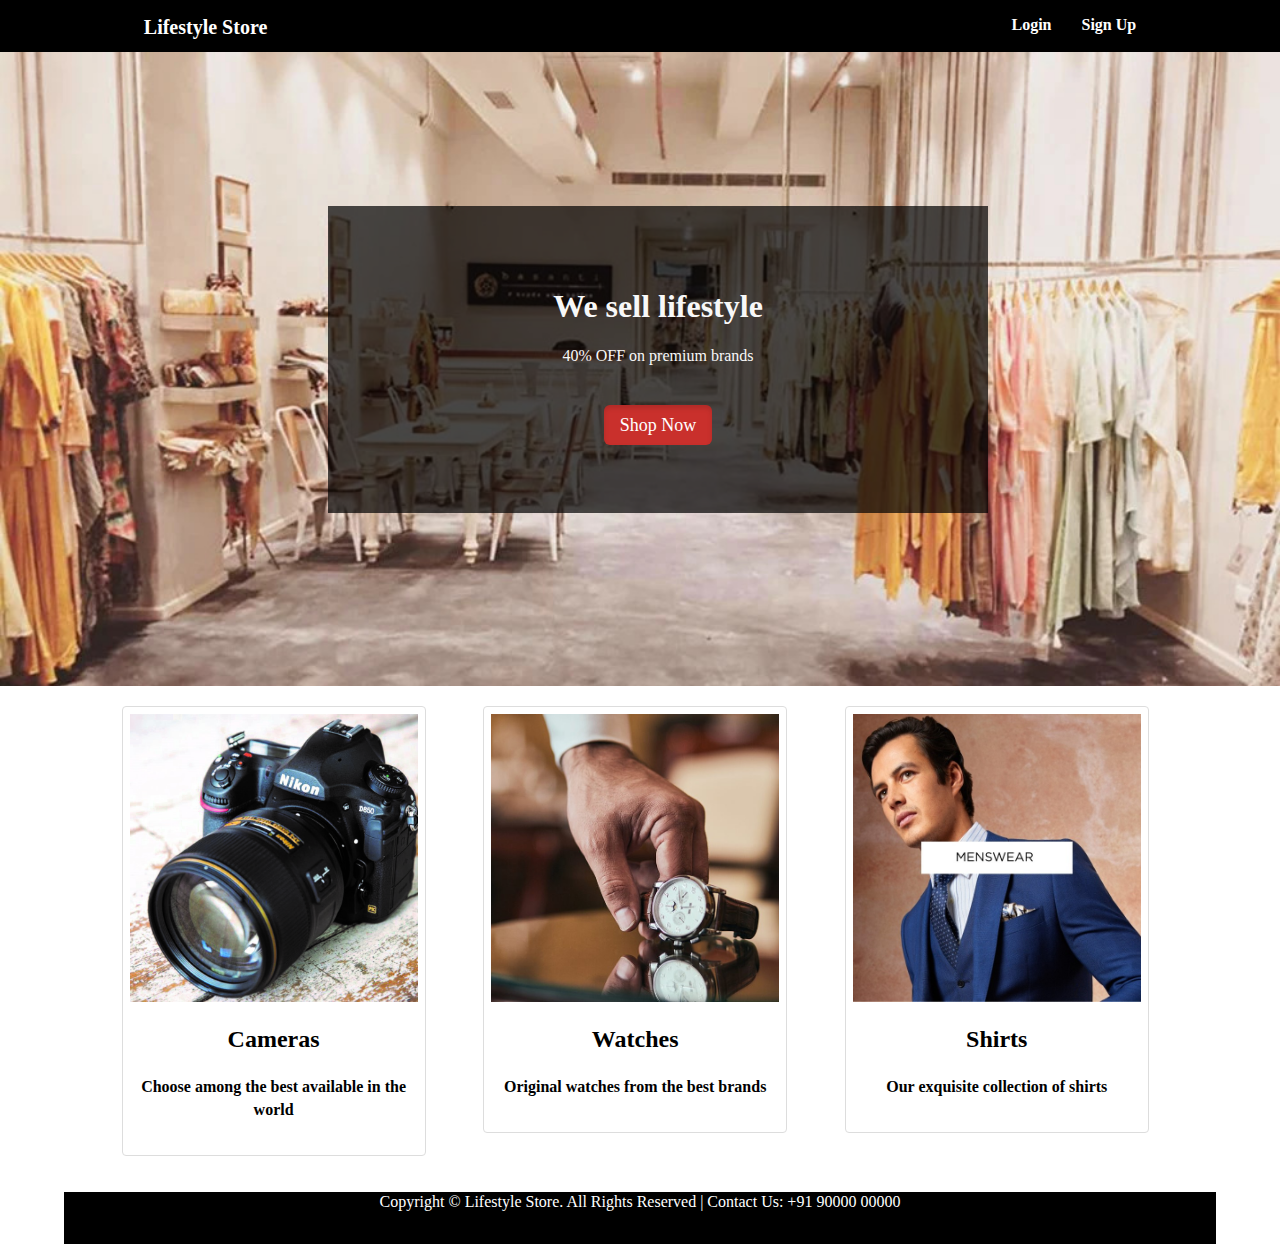
<file: index.html>
<!DOCTYPE html>
<html lang="en">
<head>
    <meta charset="UTF-8">
    <meta http-equiv="X-UA-Compatible" content="IE=edge">
    <meta name="viewport" content="width=device-width, initial-scale=1.0">
    <title>Lifestyle Store</title>
    <link href="index.css" rel="stylesheet" type="text/css"/>
</head>
<body>
    <div class="header">
        <div class="inner-header">
            <div class="logo">
                Lifestyle Store
            </div>
            <div class="link">
                Sign Up
            </div>
            <div class="link">
                Login
            </div>
        </div>
    </div>

    <div class="content">
        <div class="banner-image">
            <div class="inner-bannerimage">
                <div class="banner_content">
                    <h1>We sell lifestyle</h1>
                    <p> 40% OFF on premium brands</p>
                    <br>
                    <p><a href="index.html" class="button">Shop Now</a></p>
                </div>
            </div>
        </div>
        <div class="container">
            <div class="items">
                <a href="#">
                    <img src="img/camera.jpg" alt="camera" class="thumbnail">
                    <div class="caption">
                        <h2>Cameras</h2>
                        <p>Choose among the best available in the world</p>
                    </div>
                </a>
        </div>
        <div class="items">
            <a href="#" >
            <img src="img/watches.jpg" alt="watches" class="thumbnail">
            <div class="caption">
            <h2>Watches</h2>
            <p>Original watches from the best brands</p>
            </div>
            </a>
            </div>
                            
            <div class="items">
                <a href="#" >
                <img src="img/shirt.jpg" alt="shirt" class="thumbnail">
                <div class="caption">
                <h2>Shirts</h2>
                <p>Our exquisite collection of shirts</p>
                </div>
                </a>
                </div>
    </div>
    <footer>
        <div class="container">
            <p style="text-align: center; background-color: black;color: white;min-height: 50px;
            border: 1px solid transparent;">Copyright © Lifestyle Store. All Rights Reserved | Contact Us: +91 90000 00000</p>
        </div>
    </footer>
</body>
</html>
</file>
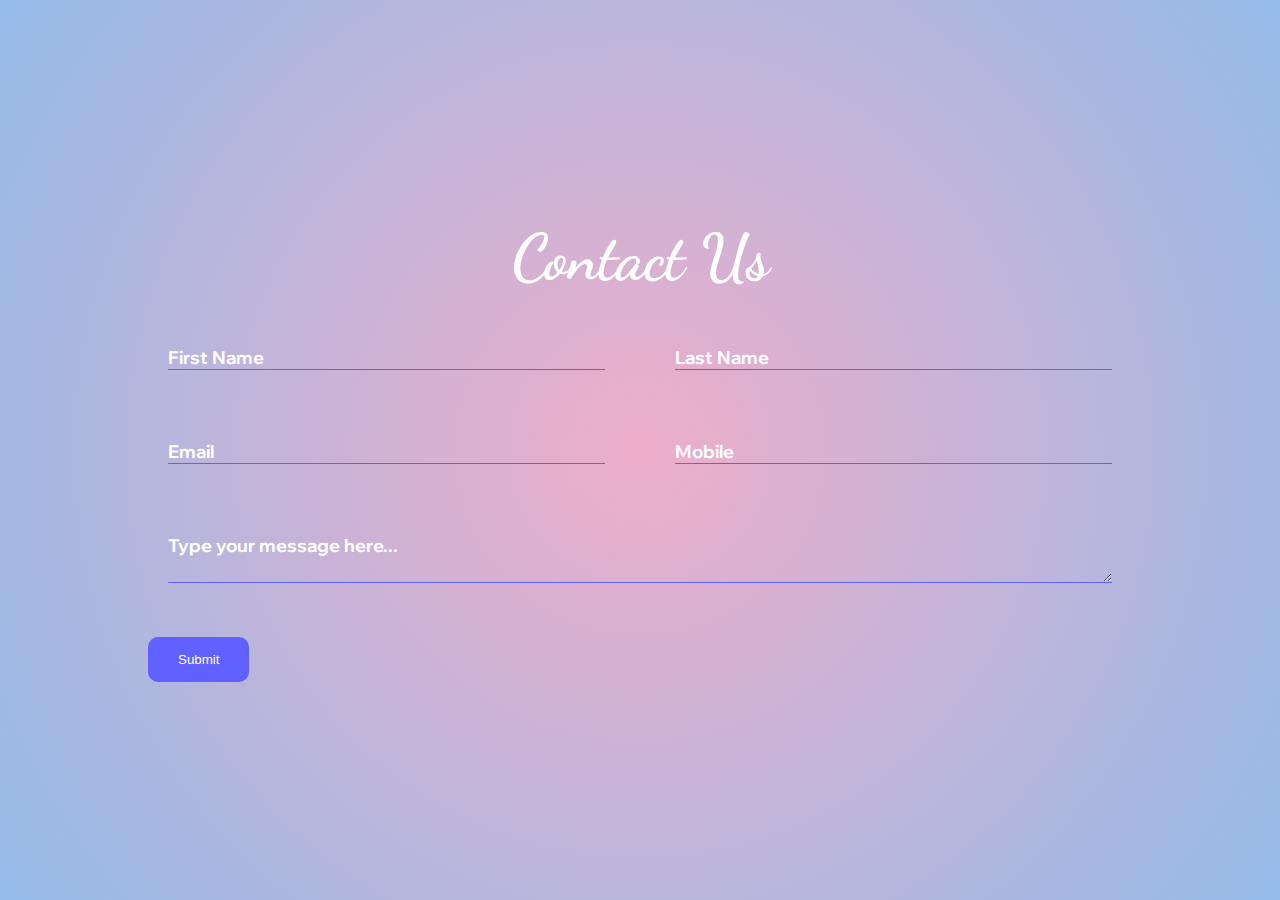
<file: form1.html>
<!DOCTYPE html>
<html lang="en">
<head>
    <meta charset="UTF-8">
    <meta http-equiv="X-UA-Compatible" content="IE=edge">
    <meta name="viewport" content="width=device-width, initial-scale=1.0">
    <title>Responsive Form using css grid</title>
    <link rel="stylesheet" href="formstyle.css">
</head>
<body>
    <div class="container">
        <h2>Contact Us</h2>
        <form action="#">
            <div class="wrapper">
                <div class="box">
                    <input type="text" name="fname" id="fname" required>
                    <label for="fname">First Name</label>
                </div>
                <div class="box">
                    <input type="text" name="lname" id="lname" required>
                    <label for="lname">Last Name</label>
                </div>
            </div>
            <div class="wrapper">
                <div class="box">
                    <input type="email" name="mail" id="email" required>
                    <label for="email">Email</label>
                </div>
                <div class="box">
                    <input type="text" name="tel" id="tel" required>
                    <label for="tel">Mobile</label>
                </div>
            </div>
            <div class="wrapper">
                <div class="box">
                    <textarea id="mes" required></textarea>
                    <label for="mes">Type your message here...</label>
                </div>
            </div>
            <input type="submit" name="" value="Submit">
        </form>
    </div>
</body>
</html>
</file>
<file: index.css>
body{
    width: 100%;
    height: 100%;
    margin: 0;
}
a{
    text-decoration: none;
    background-color: transparent;
    color: #ededed;
}
.header{
    background-color:#000;
    color:#fff;
    border-color: #080808;
    min-height: 50px;
    border: 1px solid transparent;
}
.inner-header{
    width: 80%;
    margin: auto;
}
.logo{
    float: left;
    height: 50px;
    padding: 15px;
    font-size: 20px;
    font-weight: bold;
}
.link{
    float:right;
    font-size:14px;
    height: 50px;
    padding: 15px 15px;
    font-size:16px;
    font-weight: bold;
}
.content{
    min-height: 600px;
}
.banner-image{
    padding-bottom: 50px;
    margin-bottom: 20px;
    text-align: center;
    color: #f8f8f8;
    background: url(img/bannerimg.jpg) no-repeat center;
    background-size: cover;
}
.inner-bannerimage{
    padding-top: 12%;
    width:80%;
    margin:auto;
}
.banner_content{
    position:relative;
    padding-top: 6%;
    padding-bottom: 6%;
    overflow:hidden;
    left: 200px;
    margin-bottom: 12%;
    background-color: rgba(0, 0, 0, 0.7);
    max-width: 660px;
}
.button{
    color: #fff;
    background-color: #c9302c;
    border-color: #ac2925;
    box-shadow: inset 0 3px 5px rgba(0, 0, 0, .125);
    padding: 10px 16px;
    font-size: 18px;
    border-radius: 6px;
}
.container{
    width:90%;
    margin:auto;
    overflow:hidden;
}
.items{
    width:25%;
    display: block;
    padding: 7px;
    margin-bottom: 20px;
    line-height: 1.42857143;
    background-color: #fff;
    border: 1px solid #ddd;
    border-radius: 4px;
    float:left;
    margin-left:5%;
}
.thumbnail{
    display: block;
    max-width: 100%;
    height: auto;
}
.caption{
    color:#000;
    padding:0px 10px 10px;
    font-weight: bold;
    text-align: center;
}
.footer{
    background-color: #000;
    color:#fff;
    font-size:14px;
}
</file>
<file: formstyle.css>
@import url('https://fonts.googleapis.com/css2?family=Dancing+Script&display=swap');
@import url('https://fonts.googleapis.com/css2?family=Wix+Madefor+Display&display=swap');
*{
    margin: 0;
    padding: 0;
    box-sizing: border-box;
}
body{
    min-height: 100vh;
    display: flex;
    justify-content: center;
    align-items: center;
    background: rgb(238,174,202);
background: radial-gradient(circle, rgba(238,174,202,1) 0%, rgba(148,187,233,1) 100%);
}
.container{
    width: 80%;
    padding: 20px;
      
}

.container h2{
    color: white;
    font-size: 4em;
    text-align: center;
    margin-bottom: 30px;
    font-family:'Dancing Script', cursive; 
}
.wrapper{
    width: 100%;
    display: grid;
    grid-template-columns: repeat(auto-fit,minmax(250px,1fr));
    grid-gap: 30px;
    gap: 30px;
    margin-bottom: 30px;
}

.wrapper .box{
    width: 100%;
    position: relative;
    padding: 20px;

}

.wrapper .box input{
    width: 100%;
    font-size: 18px;
    background: transparent;
    border: none;
    outline: none;
    border-bottom: 1px solid rgb(97, 97, 255);
    transition: 0.5s linear;
    color: white;
    font-family: 'Wix Madefor Display', sans-serif;
}

.wrapper .box input:focus,
.wrapper .box input:valid{
    padding: 20px 10px;
    background: rgb(97, 97, 255);
    margin-top: 10px;
}
.wrapper .box label{
    position: absolute;
    top: 0;
    left: 0;
    color: white;
    font-weight: bold;
    font-size: 18px;
    padding: 20px;
    transition: 0.5s linear;
    font-family: 'Wix Madefor Display', sans-serif;
}

.wrapper .box input:focus ~ label,
.wrapper .box input:valid ~ label{
    padding: 0;
}

.wrapper .box textarea{
    width: 100%;
    font-size: 20px;
    background: transparent;
    border: none;
    outline: none;
    border-bottom: 1px solid rgb(97, 97, 255);
    transition: 0.5s linear;
}
.wrapper .box textarea:focus,
.wrapper .box textarea:valid{
    padding: 20px 10px;
    background: rgb(97, 97, 255);
    margin-top: 10px;
}
.wrapper .box textarea:focus ~ label,
.wrapper .box textarea:valid ~ label{
    padding: 0;
}
.container input[type="submit"]{
    
    padding: 15px 30px;
    border: none;
    outline: none;
    color: rgb(255, 255, 255);
    background: rgb(97, 97, 255);
    cursor: pointer;
    position: relative;
    z-index: 0;
    border-radius: 10px;
    touch-action: manipulation;

}
</file>
